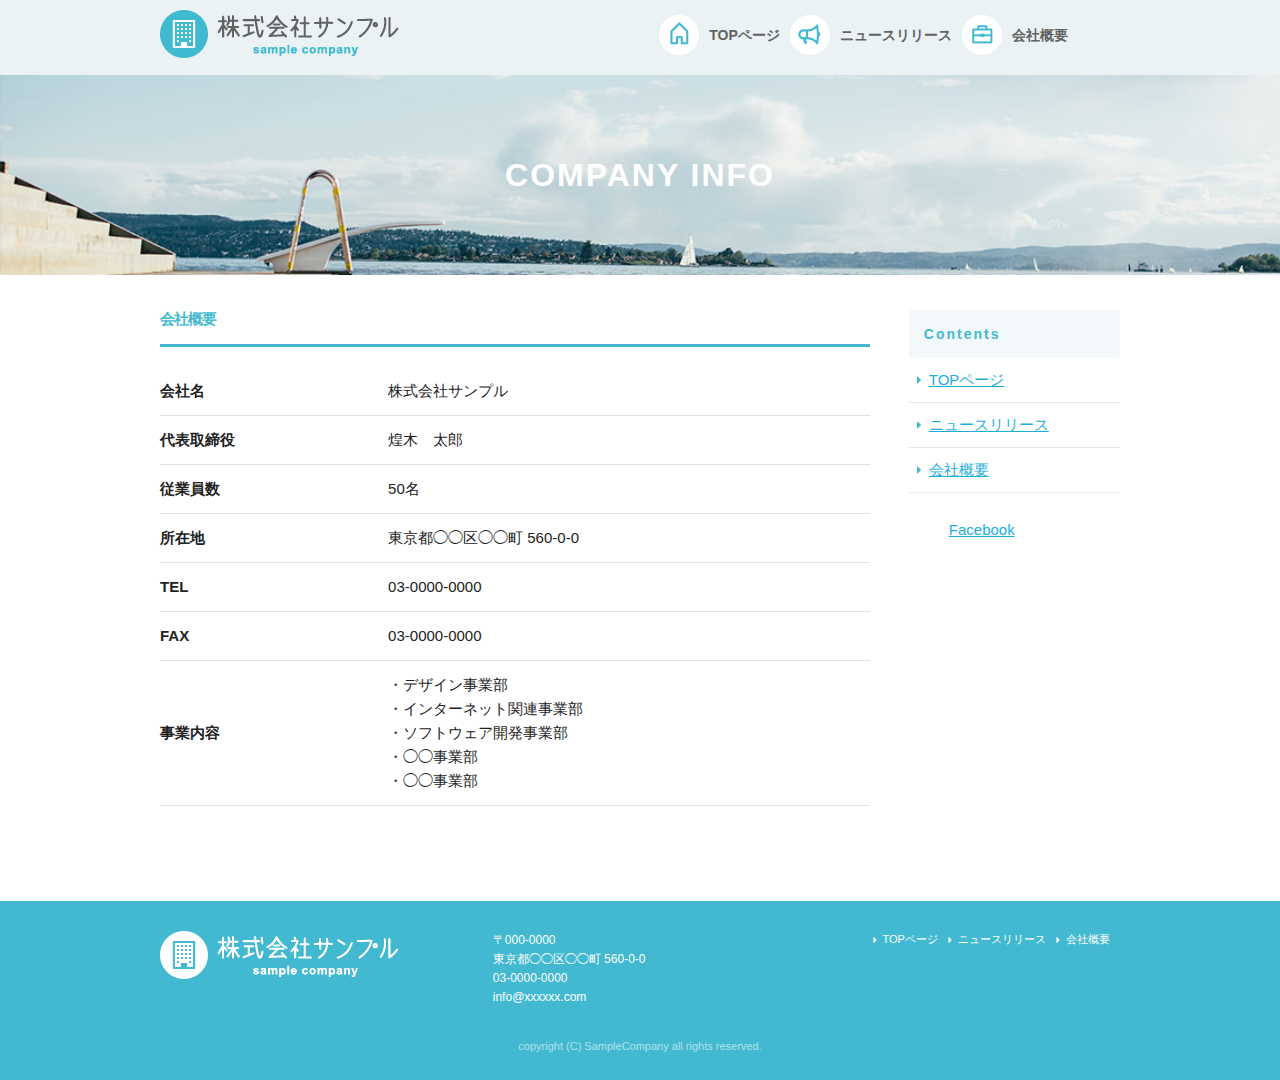
<file: company.html>
<!DOCTYPE html>
<html lang="ja">
  <head>

    <meta charset="utf-8">
    <title>COMPANY INFO | 株式会社サンプル</title>
    <meta name="description" content="">
    <meta name="author" content="">

    <meta name="viewport" content="width=device-width, initial-scale=1">

    <!-- <link href="//fonts.googleapis.com/css?family=Raleway:400,300,600" rel="stylesheet" type="text/css"> -->

    <link rel="stylesheet" href="css/normalize.css">
    <link rel="stylesheet" href="css/skeleton.css">
    <link rel="stylesheet" href="css/sample.css">

    <link rel="icon" type="image/png" href="images/favicon.png">

  </head>
  <body>

    <div id="fb-root"></div>
    <script>(function(d, s, id) {
var js, fjs = d.getElementsByTagName(s)[0];
if (d.getElementById(id)) return;
js = d.createElement(s); js.id = id;
js.src = "//connect.facebook.net/ja_JP/sdk.js#xfbml=1&version=v2.6";
fjs.parentNode.insertBefore(js, fjs);
    }(document, 'script', 'facebook-jssdk'));</script>

    <header>
      <div id="header_in" class="container">
        <div class="row">
          <div class="six columns logo">

            <h1><a href="index.html"><img class="u-max-full-width" src="images/top/logo.png" alt="株式会社サンプル" srcset="images/top/logo@2x.png 2x" /></a></h1>

          </div>
          <div class="six columns navi">

            <div class="sp_navi">
              <img id="sp_navi_btn" class="u-max-full-width" src="images/top/sp_navi.png" alt="sp_navi" srcset="images/top/sp_navi@2x.png 2x" />

              <ul class="sp_navi_li">
                <li><a href="index.html">TOPページ</a></li>
                <li><a href="news.html">ニュースリリース</a></li>
                <li><a href="company.html">会社概要</a></li>
              </ul>
            </div>
            <!-- sp_navi -->

            <div class="pc_navi">

              <ul class="pc_navi_li">
                <li class="navi_toppage"><a href="index.html">TOPページ</a></li>
                <li class="navi_news"><a href="news.html">ニュースリリース</a></li>
                <li class="navi_company"><a href="company.html">会社概要</a></li>
              </ul>

            </div>
            <!-- pc_navi -->

          </div>
        </div>
        <!-- row -->
      </div>
      <!-- header_in -->
    </header>

    <div id="sub_cover">
      <div class="container">
        <div class="row">

          <div class="twelve columns">
            <h2>COMPANY INFO</h2>
          </div>

        </div>
      </div>
    </div>
    <!-- #sub_cover -->

    <div id="contents">
      <div class="container">
        <div class="row">

          <div id="main" class="nine columns">
            <h2 class="company_title">会社概要</h2>

            <table class="u-full-width">
              <tr>
                <th>会社名</th>
                <td>株式会社サンプル</td>
              </tr>
              <tr>
                <th>代表取締役</th>
                <td>煌木　太郎</td>
              </tr>
              <tr>
                <th>従業員数</th>
                <td>50名</td>
              </tr>
              <tr>
                <th>所在地</th>
                <td>東京都◯◯区◯◯町 560-0-0</td>
              </tr>
              <tr>
                <th>TEL</th>
                <td>03-0000-0000</td>
              </tr>
              <tr>
                <th>FAX</th>
                <td>03-0000-0000</td>
              </tr>
              <tr>
                <th>事業内容</th>
                <td>
                  ・デザイン事業部<br />
                  ・インターネット関連事業部<br />
                  ・ソフトウェア開発事業部<br />
                  ・◯◯事業部<br />
                  ・◯◯事業部
                </td>
              </tr>
            </table>


          </div>

          <div id="sidebar" class="three columns">

            <div class="pc_sidemenu">
              <h3>Contents</h3>

              <ul>
                <li><a href="index.html">TOPページ</a></li>
                <li><a href="news.html">ニュースリリース</a></li>
                <li><a href="company.html">会社概要</a></li>
              </ul>
            </div>

            <div class="fb-page" data-href="https://www.facebook.com/facebook" data-tabs="timeline" data-height="300" data-small-header="false" data-adapt-container-width="true" data-hide-cover="false" data-show-facepile="false"><div class="fb-xfbml-parse-ignore"><blockquote cite="https://www.facebook.com/facebook"><a href="https://www.facebook.com/facebook">Facebook</a></blockquote></div></div>

          </div>

        </div>
      </div>
    </div>
    <!-- #contents -->


    <footer>
      <div class="container">
        <div class="row">
          <div class="four columns sp">
            <img class="u-max-full-width" src="images/top/footer_logo.png" alt="株式会社サンプル" srcset="images/top/footer_logo@2x.png 2x" />
          </div>
          <!-- columns -->
          <div class="four columns foot_address sp">
            〒000-0000<br />
            東京都◯◯区◯◯町 560-0-0<br />
            03-0000-0000<br />
            info@xxxxxx.com
          </div>
          <!-- columns -->
          <div class="four columns">
            <ul class="foot_navi">
              <li><a href="index.html">TOPページ</a></li>
              <li><a href="news.html">ニュースリリース</a></li>
              <li><a href="company.html">会社概要</a></li>
            </ul>
          </div>
          <!-- columns -->
        </div>
        <!-- row -->

        <div class="row">
          <div class="twelve columns sp">
            <p class="copy">copyright (C) SampleCompany all rights reserved.</p>
          </div>
          <!-- columns -->
        </div>
        <!-- row -->
      </div>
    </footer>
    <!-- //footer -->


    <script type="text/javascript" src="//ajax.googleapis.com/ajax/libs/jquery/1.10.2/jquery.min.js"></script>

    <script>
$(function(){

  $(document).ready(function(){

    $("#sp_navi_btn").click(function () {
      $(this).next().slideToggle();
    });

  });

});
    </script>


  </body>
</html>
</file>
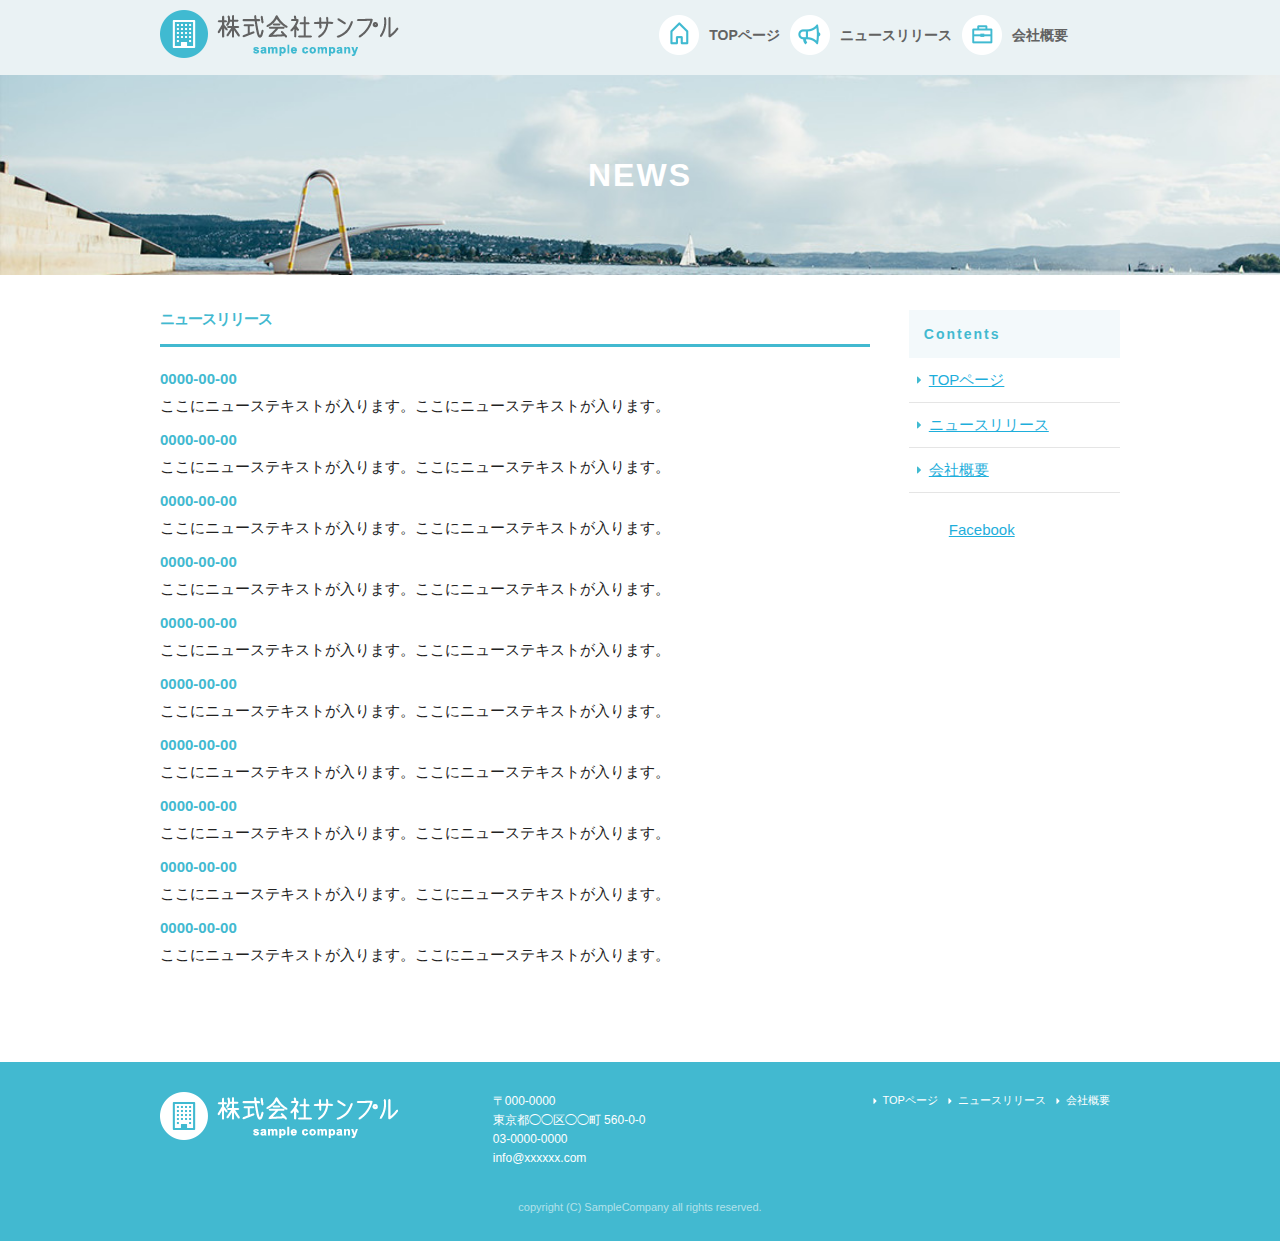
<file: news.html>
<!DOCTYPE html>
<html lang="ja">
<head>

  <meta charset="utf-8">
  <title>NEWS | 株式会社サンプル</title>
  <meta name="description" content="">
  <meta name="author" content="">

  <meta name="viewport" content="width=device-width, initial-scale=1">

  <link rel="stylesheet" href="css/normalize.css">
  <link rel="stylesheet" href="css/skeleton.css">
  <link rel="stylesheet" href="css/sample.css">

  <link rel="icon" type="image/png" href="images/favicon.png">

</head>
<body>

  <div id="fb-root"></div>
  <script>(function(d, s, id) {
    var js, fjs = d.getElementsByTagName(s)[0];
    if (d.getElementById(id)) return;
    js = d.createElement(s); js.id = id;
    js.src = "//connect.facebook.net/ja_JP/sdk.js#xfbml=1&version=v2.6";
    fjs.parentNode.insertBefore(js, fjs);
  }(document, 'script', 'facebook-jssdk'));</script>

<header>
  <div id="header_in" class="container">
    <div class="row">
      <div class="six columns logo">

        <h1><a href="index.html"><img class="u-max-full-width" src="images/top/logo.png" alt="株式会社サンプル" srcset="images/top/logo@2x.png 2x" /></a></h1>

      </div>
      <div class="six columns navi">

        <div class="sp_navi">
          <img id="sp_navi_btn" class="u-max-full-width" src="images/top/sp_navi.png" alt="sp_navi" srcset="images/top/sp_navi@2x.png 2x" />

          <ul class="sp_navi_li">
            <li><a href="index.html">TOPページ</a></li>
            <li><a href="news.html">ニュースリリース</a></li>
            <li><a href="company.html">会社概要</a></li>
          </ul>
        </div>
        <!-- sp_navi -->
        
        <div class="pc_navi">

          <ul class="pc_navi_li">
            <li class="navi_toppage"><a href="index.html">TOPページ</a></li>
            <li class="navi_news"><a href="news.html">ニュースリリース</a></li>
            <li class="navi_company"><a href="company.html">会社概要</a></li>
          </ul>

        </div>
        <!-- pc_navi -->
        </div>
    </div>
    <!-- row -->
    </div>
  <!-- header_in -->
</header>
<div id="sub_cover">
  <div class="container">
    <div class="row">

      <div class="twelve columns">
        <h2>NEWS</h2>
      </div>

    </div>
  </div>
</div>
<!-- #sub_cover -->

<div id="contents">
  <div class="container">
    <div class="row">

<div id="main" class="nine columns">
       <h2>ニュースリリース</h2>
       
       
        <ul class="news_li">
          <li><span>0000-00-00</span>ここにニューステキストが入ります。ここにニューステキストが入ります。</li>
          <li><span>0000-00-00</span>ここにニューステキストが入ります。ここにニューステキストが入ります。</li>
          <li><span>0000-00-00</span>ここにニューステキストが入ります。ここにニューステキストが入ります。</li>
          <li><span>0000-00-00</span>ここにニューステキストが入ります。ここにニューステキストが入ります。</li>
          <li><span>0000-00-00</span>ここにニューステキストが入ります。ここにニューステキストが入ります。</li>
          <li><span>0000-00-00</span>ここにニューステキストが入ります。ここにニューステキストが入ります。</li>
          <li><span>0000-00-00</span>ここにニューステキストが入ります。ここにニューステキストが入ります。</li>
          <li><span>0000-00-00</span>ここにニューステキストが入ります。ここにニューステキストが入ります。</li>
          <li><span>0000-00-00</span>ここにニューステキストが入ります。ここにニューステキストが入ります。</li>
          <li><span>0000-00-00</span>ここにニューステキストが入ります。ここにニューステキストが入ります。</li>
        </ul>
      </div>

      <div id="sidebar" class="three columns">
          
           <div class="pc_sidemenu">
          <h3>Contents</h3>

          <ul>
            <li><a href="index.html">TOPページ</a></li>
            <li><a href="news.html">ニュースリリース</a></li>
            <li><a href="company.html">会社概要</a></li>
          </ul>
        </div>

        <div class="fb-page" data-href="https://www.facebook.com/facebook" data-tabs="timeline" data-height="300" data-small-header="false" data-adapt-container-width="true" data-hide-cover="false" data-show-facepile="false"><div class="fb-xfbml-parse-ignore"><blockquote cite="https://www.facebook.com/facebook"><a href="https://www.facebook.com/facebook">Facebook</a></blockquote></div></div>

      </div>

    </div>
  </div>
</div>
<!-- #contents -->

<footer>
  <div class="container">
    <div class="row">
      <div class="four columns sp">
        <img class="u-max-full-width" src="images/top/footer_logo.png" alt="株式会社サンプル" srcset="images/top/footer_logo@2x.png 2x" />
      </div>
      <!-- columns -->
      <div class="four columns foot_address sp">
        〒000-0000<br />
        東京都◯◯区◯◯町 560-0-0<br />
        03-0000-0000<br />
        info@xxxxxx.com
      </div>
      <!-- columns -->
      <div class="four columns">
        <ul class="foot_navi">
          <li><a href="index.html">TOPページ</a></li>
          <li><a href="news.html">ニュースリリース</a></li>
          <li><a href="company.html">会社概要</a></li>
        </ul>
      </div>
      <!-- columns -->
    </div>
    <!-- row -->

    <div class="row">
      <div class="twelve columns sp">
        <p class="copy">copyright (C) SampleCompany all rights reserved.</p>
      </div>
      <!-- columns -->
    </div>
    <!-- row -->
  </div>
</footer>
<!-- //footer -->

<script type="text/javascript" src="//ajax.googleapis.com/ajax/libs/jquery/1.10.2/jquery.min.js"></script>

<script>
  $(function(){

    $(document).ready(function(){

      $("#sp_navi_btn").click(function () {
        $(this).next().slideToggle();
      });

    });

  });
</script>


</body>
</html>
</file>
<file: css/skeleton.css>
/*
* Skeleton V2.0.4
* Copyright 2014, Dave Gamache
* www.getskeleton.com
* Free to use under the MIT license.
* http://www.opensource.org/licenses/mit-license.php
* 12/29/2014
*/


/* Table of contents
––––––––––––––––––––––––––––––––––––––––––––––––––
- Grid
- Base Styles
- Typography
- Links
- Buttons
- Forms
- Lists
- Code
- Tables
- Spacing
- Utilities
- Clearing
- Media Queries
*/


/* Grid
–––––––––––––––––––––––––––––––––––––––––––––––––– */
.container {
  position: relative;
  width: 100%;
  max-width: 960px;
  margin: 0 auto;
  padding: 0 20px;
  box-sizing: border-box; }
.column,
.columns {
  width: 100%;
  float: left;
  box-sizing: border-box; }

/* For devices larger than 400px */
@media (min-width: 400px) {
  .container {
    width: 85%;
    padding: 0; }
}

/* For devices larger than 550px */
@media (min-width: 550px) {
  .container {
    width: 80%; }
  .column,
  .columns {
    margin-left: 4%; }
  .column:first-child,
  .columns:first-child {
    margin-left: 0; }

  .one.column,
  .one.columns                    { width: 4.66666666667%; }
  .two.columns                    { width: 13.3333333333%; }
  .three.columns                  { width: 22%;            }
  .four.columns                   { width: 30.6666666667%; }
  .five.columns                   { width: 39.3333333333%; }
  .six.columns                    { width: 48%;            }
  .seven.columns                  { width: 56.6666666667%; }
  .eight.columns                  { width: 65.3333333333%; }
  .nine.columns                   { width: 74.0%;          }
  .ten.columns                    { width: 82.6666666667%; }
  .eleven.columns                 { width: 91.3333333333%; }
  .twelve.columns                 { width: 100%; margin-left: 0; }

  .one-third.column               { width: 30.6666666667%; }
  .two-thirds.column              { width: 65.3333333333%; }

  .one-half.column                { width: 48%; }

  /* Offsets */
  .offset-by-one.column,
  .offset-by-one.columns          { margin-left: 8.66666666667%; }
  .offset-by-two.column,
  .offset-by-two.columns          { margin-left: 17.3333333333%; }
  .offset-by-three.column,
  .offset-by-three.columns        { margin-left: 26%;            }
  .offset-by-four.column,
  .offset-by-four.columns         { margin-left: 34.6666666667%; }
  .offset-by-five.column,
  .offset-by-five.columns         { margin-left: 43.3333333333%; }
  .offset-by-six.column,
  .offset-by-six.columns          { margin-left: 52%;            }
  .offset-by-seven.column,
  .offset-by-seven.columns        { margin-left: 60.6666666667%; }
  .offset-by-eight.column,
  .offset-by-eight.columns        { margin-left: 69.3333333333%; }
  .offset-by-nine.column,
  .offset-by-nine.columns         { margin-left: 78.0%;          }
  .offset-by-ten.column,
  .offset-by-ten.columns          { margin-left: 86.6666666667%; }
  .offset-by-eleven.column,
  .offset-by-eleven.columns       { margin-left: 95.3333333333%; }

  .offset-by-one-third.column,
  .offset-by-one-third.columns    { margin-left: 34.6666666667%; }
  .offset-by-two-thirds.column,
  .offset-by-two-thirds.columns   { margin-left: 69.3333333333%; }

  .offset-by-one-half.column,
  .offset-by-one-half.columns     { margin-left: 52%; }

}


/* Base Styles
–––––––––––––––––––––––––––––––––––––––––––––––––– */
/* NOTE
html is set to 62.5% so that all the REM measurements throughout Skeleton
are based on 10px sizing. So basically 1.5rem = 15px :) */
html {
  font-size: 62.5%; }
body {
  font-size: 1.5em; /* currently ems cause chrome bug misinterpreting rems on body element */
  line-height: 1.6;
  font-weight: 400;
  font-family: "Raleway", "HelveticaNeue", "Helvetica Neue", Helvetica, Arial, sans-serif;
  color: #222; }


/* Typography
–––––––––––––––––––––––––––––––––––––––––––––––––– */
h1, h2, h3, h4, h5, h6 {
  margin-top: 0;
  margin-bottom: 2rem;
  font-weight: 300; }
h1 { font-size: 4.0rem; line-height: 1.2;  letter-spacing: -.1rem;}
h2 { font-size: 3.6rem; line-height: 1.25; letter-spacing: -.1rem; }
h3 { font-size: 3.0rem; line-height: 1.3;  letter-spacing: -.1rem; }
h4 { font-size: 2.4rem; line-height: 1.35; letter-spacing: -.08rem; }
h5 { font-size: 1.8rem; line-height: 1.5;  letter-spacing: -.05rem; }
h6 { font-size: 1.5rem; line-height: 1.6;  letter-spacing: 0; }

/* Larger than phablet */
@media (min-width: 550px) {
  h1 { font-size: 5.0rem; }
  h2 { font-size: 4.2rem; }
  h3 { font-size: 3.6rem; }
  h4 { font-size: 3.0rem; }
  h5 { font-size: 2.4rem; }
  h6 { font-size: 1.5rem; }
}

p {
  margin-top: 0; }


/* Links
–––––––––––––––––––––––––––––––––––––––––––––––––– */
a {
  color: #1EAEDB; }
a:hover {
  color: #0FA0CE; }


/* Buttons
–––––––––––––––––––––––––––––––––––––––––––––––––– */
.button,
button,
input[type="submit"],
input[type="reset"],
input[type="button"] {
  display: inline-block;
  height: 38px;
  padding: 0 30px;
  color: #555;
  text-align: center;
  font-size: 11px;
  font-weight: 600;
  line-height: 38px;
  letter-spacing: .1rem;
  text-transform: uppercase;
  text-decoration: none;
  white-space: nowrap;
  background-color: transparent;
  border-radius: 4px;
  border: 1px solid #bbb;
  cursor: pointer;
  box-sizing: border-box; }
.button:hover,
button:hover,
input[type="submit"]:hover,
input[type="reset"]:hover,
input[type="button"]:hover,
.button:focus,
button:focus,
input[type="submit"]:focus,
input[type="reset"]:focus,
input[type="button"]:focus {
  color: #333;
  border-color: #888;
  outline: 0; }
.button.button-primary,
button.button-primary,
input[type="submit"].button-primary,
input[type="reset"].button-primary,
input[type="button"].button-primary {
  color: #FFF;
  background-color: #33C3F0;
  border-color: #33C3F0; }
.button.button-primary:hover,
button.button-primary:hover,
input[type="submit"].button-primary:hover,
input[type="reset"].button-primary:hover,
input[type="button"].button-primary:hover,
.button.button-primary:focus,
button.button-primary:focus,
input[type="submit"].button-primary:focus,
input[type="reset"].button-primary:focus,
input[type="button"].button-primary:focus {
  color: #FFF;
  background-color: #1EAEDB;
  border-color: #1EAEDB; }


/* Forms
–––––––––––––––––––––––––––––––––––––––––––––––––– */
input[type="email"],
input[type="number"],
input[type="search"],
input[type="text"],
input[type="tel"],
input[type="url"],
input[type="password"],
textarea,
select {
  height: 38px;
  padding: 6px 10px; /* The 6px vertically centers text on FF, ignored by Webkit */
  background-color: #fff;
  border: 1px solid #D1D1D1;
  border-radius: 4px;
  box-shadow: none;
  box-sizing: border-box; }
/* Removes awkward default styles on some inputs for iOS */
input[type="email"],
input[type="number"],
input[type="search"],
input[type="text"],
input[type="tel"],
input[type="url"],
input[type="password"],
textarea {
  -webkit-appearance: none;
     -moz-appearance: none;
          appearance: none; }
textarea {
  min-height: 65px;
  padding-top: 6px;
  padding-bottom: 6px; }
input[type="email"]:focus,
input[type="number"]:focus,
input[type="search"]:focus,
input[type="text"]:focus,
input[type="tel"]:focus,
input[type="url"]:focus,
input[type="password"]:focus,
textarea:focus,
select:focus {
  border: 1px solid #33C3F0;
  outline: 0; }
label,
legend {
  display: block;
  margin-bottom: .5rem;
  font-weight: 600; }
fieldset {
  padding: 0;
  border-width: 0; }
input[type="checkbox"],
input[type="radio"] {
  display: inline; }
label > .label-body {
  display: inline-block;
  margin-left: .5rem;
  font-weight: normal; }


/* Lists
–––––––––––––––––––––––––––––––––––––––––––––––––– */
ul {
  list-style: circle inside; }
ol {
  list-style: decimal inside; }
ol, ul {
  padding-left: 0;
  margin-top: 0; }
ul ul,
ul ol,
ol ol,
ol ul {
  margin: 1.5rem 0 1.5rem 3rem;
  font-size: 90%; }
li {
  margin-bottom: 1rem; }


/* Code
–––––––––––––––––––––––––––––––––––––––––––––––––– */
code {
  padding: .2rem .5rem;
  margin: 0 .2rem;
  font-size: 90%;
  white-space: nowrap;
  background: #F1F1F1;
  border: 1px solid #E1E1E1;
  border-radius: 4px; }
pre > code {
  display: block;
  padding: 1rem 1.5rem;
  white-space: pre; }


/* Tables
–––––––––––––––––––––––––––––––––––––––––––––––––– */
th,
td {
  padding: 12px 15px;
  text-align: left;
  border-bottom: 1px solid #E1E1E1; }
th:first-child,
td:first-child {
  padding-left: 0; }
th:last-child,
td:last-child {
  padding-right: 0; }


/* Spacing
–––––––––––––––––––––––––––––––––––––––––––––––––– */
button,
.button {
  margin-bottom: 1rem; }
input,
textarea,
select,
fieldset {
  margin-bottom: 1.5rem; }
pre,
blockquote,
dl,
figure,
table,
p,
ul,
ol,
form {
  margin-bottom: 2.5rem; }


/* Utilities
–––––––––––––––––––––––––––––––––––––––––––––––––– */
.u-full-width {
  width: 100%;
  box-sizing: border-box; }
.u-max-full-width {
  max-width: 100%;
  box-sizing: border-box; }
.u-pull-right {
  float: right; }
.u-pull-left {
  float: left; }


/* Misc
–––––––––––––––––––––––––––––––––––––––––––––––––– */
hr {
  margin-top: 3rem;
  margin-bottom: 3.5rem;
  border-width: 0;
  border-top: 1px solid #E1E1E1; }


/* Clearing
–––––––––––––––––––––––––––––––––––––––––––––––––– */

/* Self Clearing Goodness */
.container:after,
.row:after,
.u-cf {
  content: "";
  display: table;
  clear: both; }


/* Media Queries
–––––––––––––––––––––––––––––––––––––––––––––––––– */
/*
Note: The best way to structure the use of media queries is to create the queries
near the relevant code. For example, if you wanted to change the styles for buttons
on small devices, paste the mobile query code up in the buttons section and style it
there.
*/


/* Larger than mobile */
@media (min-width: 400px) {}

/* Larger than phablet (also point when grid becomes active) */
@media (min-width: 550px) {}

/* Larger than tablet */
@media (min-width: 750px) {}

/* Larger than desktop */
@media (min-width: 1000px) {}

/* Larger than Desktop HD */
@media (min-width: 1200px) {}
</file>
<file: css/sample.css>
@charset "UTF-8";
/* 日本語文字エラーが出なくなるための宣言 */
html {
  font-size: 62.5%; }

/* 自動でrem数値へ返還してくれる関数 */
header {
  background: #eaf2f4; }
  header #header_in {
    padding-top: 10px;
    padding-bottom: 4px; }
  @media (max-width: 550px) {
    header .logo {
      width: 190px; }
    header .navi {
      width: 40px;
      float: right; } }
  header .sp_navi_li {
    width: 180px;
    position: absolute;
    top: 50px;
    right: 2%;
    border: 1px solid #eee;
    background: white;
    margin: 0;
    padding: 0; }
    header .sp_navi_li li {
      list-style: none;
      margin: 0;
      padding: 0; }
      header .sp_navi_li li a {
        display: block;
        padding: 10px 8px;
        border-bottom: 1px solid #eee;
        font-size: 14px;
        text-decoration: none; }

.sp_navi_li {
  width: 180px;
  position: absolute;
  top: 50px;
  right: 2%;
  border: 1px solid #eee;
  background: white;
  margin: 0;
  padding: 0; }
  .sp_navi_li li {
    list-style: none;
    margin: 0;
    padding: 0; }
    .sp_navi_li li a {
      display: block;
      padding: 10px 8px;
      border-bottom: 1px solid #eee;
      font-size: 14px;
      text-decoration: none; }

.sp_navi_li {
  width: 180px;
  position: absolute;
  top: 50px;
  right: 2%;
  border: 1px solid #eee;
  background: white;
  margin: 0;
  padding: 0;
  display: none;
  z-index: 100; }

@media (min-width: 551px) {
  .sp_navi {
    display: none; }

  #header_in {
    padding: 15px 0 10px 0; }

  .pc_navi_li {
    margin: 0;
    padding: 0; }
    .pc_navi_li li {
      list-style: none;
      margin: 5px 0 0 0;
      padding: 0; }
      .pc_navi_li li a {
        color: #626262;
        text-decoration: none;
        font-weight: bold;
        font-size: 14px;
        font-size: 1.4rem;
        float: left;
        padding-right: 10px; }
      .pc_navi_li li a:hover {
        color: #42b9d0; }
    .pc_navi_li li.navi_toppage a {
      background-repeat: no-repeat;
      display: inline-block;
      line-height: 40px;
      padding-left: 50px;
      background-image: url("../images/top/navi_top.png");
      background-size: 40px 40px; } }
    @media screen and (min-width: 551px) and (-webkit-min-device-pixel-ratio: 2), (min-width: 551px) and (min-resolution: 2dppx) {
      .pc_navi_li li.navi_toppage a {
        background-image: url("../images/top/navi_top@2x.png"); } }
@media (min-width: 551px) {
    .pc_navi_li li.navi_news a {
      background-repeat: no-repeat;
      display: inline-block;
      line-height: 40px;
      padding-left: 50px;
      background-image: url("../images/top/navi_news.png");
      background-size: 40px 40px; } }
    @media screen and (min-width: 551px) and (-webkit-min-device-pixel-ratio: 2), (min-width: 551px) and (min-resolution: 2dppx) {
      .pc_navi_li li.navi_news a {
        background-image: url("../images/top/navi_news@2x.png"); } }
@media (min-width: 551px) {
    .pc_navi_li li.navi_company a {
      background-repeat: no-repeat;
      display: inline-block;
      line-height: 40px;
      padding-left: 50px;
      background-image: url("../images/top/navi_company.png");
      background-size: 40px 40px; } }
    @media screen and (min-width: 551px) and (-webkit-min-device-pixel-ratio: 2), (min-width: 551px) and (min-resolution: 2dppx) {
      .pc_navi_li li.navi_company a {
        background-image: url("../images/top/navi_company@2x.png"); } }

@media (max-width: 550px) {
  .pc_navi {
    display: none; } }
/* cover */
#cover_area {
  text-align: center;
  padding: 80px 0;
  background-image: url("../images/top/cover.jpg");
  background-size: cover; }
  @media (min-width: 551px) {
    #cover_area {
      text-align: left;
      height: 420px;
      padding: 0; }
      #cover_area img {
        margin-top: 180px;
        margin-left: 70px; } }
  @media screen and (-webkit-min-device-pixel-ratio: 2), (min-resolution: 2dppx) {
    #cover_area {
      background-image: url("../images/top/cover@2x.jpg"); } }

@media screen and (-webkit-min-device-pixel-ratio: 2), (min-resolution: 2dppx) {
  #sub_cover {
    background-image: url(../images/news/sub_cover@2x.jpg); } }
#sub_cover {
  padding: 40px 0;
  background-image: url(../images/news/sub_cover.jpg);
  background-size: cover; }

@media (min-width: 550px) {
  #sub_cover {
    padding: 80px 0; } }
#sub_cover h2 {
  text-align: center;
  color: white;
  font-size: 16px;
  font-size: 1.6rem;
  font-weight: bold;
  margin: 0;
  letter-spacing: 0.2rem; }

@media (min-width: 550px) {
  #sub_cover h2 {
    text-align: center;
    color: white;
    font-size: 32px;
    font-size: 3.2rem;
    font-weight: bold;
    margin: 0;
    letter-spacing: 0.2rem; } }
#contents #main h2 {
  color: #42b9d0;
  border-bottom: 3px solid #42b9d0;
  font-size: 15px;
  font-size: 1.5rem;
  font-weight: bold;
  padding-bottom: 15px; }

#contents {
  padding-top: 20px; }

#contents #main .news_li {
  font-size: 15px;
  font-size: 1.5rem; }

#contents #main .news_li li {
  list-style: none; }

#contents #main .news_li li span {
  color: #42b9d0;
  display: block;
  font-weight: bold;
  margin-bottom: 3px; }

#contents #sidebar .pc_sidemenu li {
  list-style: none;
  display: block;
  border-bottom: 1px solid #e5e5e5;
  background-repeat: no-repeat;
  background-position: 8px center;
  margin-bottom: 0px;
  padding: 10px 10px 10px 20px;
  background-image: url(../images/news/side_arrow.png);
  background-size: 4px 8px; }

#contents #sidebar .pc_sidemenu h3 {
  color: #42b9d0;
  font-size: 14px;
  font-size: 1.4rem;
  letter-spacing: 0.2rem;
  font-weight: bold;
  background-color: #f3f9fb;
  padding: 15px;
  margin-bottom: 0px; }

#contents #sidebar {
  padding-bottom: 20px; }
  #contents #sidebar #contents #sidebar .pc_sidemenu h3 {
    color: #42b9d0;
    font-size: 14px;
    font-size: 1.4rem;
    letter-spacing: 0.2rem;
    font-weight: bold;
    background-color: #f3f9fb;
    padding: 15px;
    margin-bottom: 0px; }
  #contents #sidebar #contents #sidebar .pc_sidemenu li a {
    color: #339fd1;
    text-decoration: none; }

#contents {
  padding-top: 20px; }

@media (min-width: 550px) {
  #contents {
    padding-top: 35px;
    padding-bottom: 70px; } }
#service_area {
  padding-top: 20px; }
  @media (min-width: 551px) {
    #service_area {
      padding-top: 30px; } }
  #service_area .columns {
    color: #626262; }
    #service_area .columns .service_title {
      font-size: 18px;
      font-size: 1.8rem;
      font-weight: bold;
      margin-top: 8px; }
    #service_area .columns p {
      font-size: 15px;
      font-size: 1.5rem;
      margin-top: 10px; }
    @media (min-width: 551px) {
      #service_area .columns .service_title {
        font-size: 16px;
        font-size: 1.6rem; }
      #service_area .columns p {
        font-size: 13px;
        font-size: 1.3rem; } }

#news_area {
  background-color: #eaf2f4; }
  @media (min-width: 551px) {
    #news_area .container {
      padding: 0px 10% 50px 10%; } }
  #news_area .news_title {
    text-align: center;
    font-size: 26px;
    font-size: 2.6rem;
    color: #42b9d0;
    padding: 15px 0 10px 0;
    font-weight: bold;
    letter-spacing: 0.2rem; }
  #news_area .news_lists li {
    list-style: none;
    font-size: 15px;
    font-size: 1.5rem; }
    #news_area .news_lists li span {
      color: #42b9d0;
      font-weight: bold;
      display: block;
      margin-bottom: 3px; }
  @media (min-width: 551px) {
    #news_area .news_title {
      font-size: 22px;
      font-size: 2.2rem;
      padding: 50px 0 41px 0; }
    #news_area .news_lists li {
      font-size: 14px;
      font-size: 1.4rem;
      margin-bottom: 20px; }
      #news_area .news_lists li span {
        display: inline;
        margin-bottom: 0px; } }

footer {
  background-color: #42b9d0;
  color: #fff;
  padding-top: 20px; }

footer {
  background-color: #42b9d0;
  color: #fff;
  padding-top: 20px; }
  @media (max-width: 550px) {
    footer .container {
      margin: 0;
      padding: 0; }
    footer .sp {
      padding: 0 6%;
      margin: 0 auto; }
    footer .foot_navi {
      margin-top: 20px; }
      footer .foot_navi li {
        list-style: none;
        margin-bottom: 1px; }
        footer .foot_navi li a {
          color: #42b9d0;
          background-color: #eaf2f4;
          display: block;
          text-align: center;
          font-weight: bold;
          text-decoration: none;
          font-size: 16px;
          font-size: 1.6rem;
          padding: 16px 0; } }
  footer .foot_address {
    font-size: 16px;
    font-size: 1.6rem;
    padding-top: 10px; }
  footer .copy {
    text-align: center;
    font-size: 11px;
    font-size: 1.1rem;
    color: #b2e1ea; }
  @media (min-width: 551px) {
    footer {
      padding-top: 30px; }
      footer .foot_address {
        padding: 0px;
        font-size: 12px;
        font-size: 1.2rem; }
      footer .foot_navi {
        float: right; }
        footer .foot_navi li {
          list-style: none;
          background-repeat: no-repeat;
          background-position: left center;
          display: inline-block;
          float: left;
          margin-right: 10px;
          font-size: 11px;
          font-size: 1.1rem;
          background-image: url("../images/top/foot_arroehead.png");
          background-size: 4px 6px; } }
      @media screen and (min-width: 551px) and (-webkit-min-device-pixel-ratio: 2), (min-width: 551px) and (min-resolution: 2dppx) {
        footer .foot_navi li {
          background-image: url("../images/top/foot_arroehead@2x.png"); } }
  @media (min-width: 551px) {
        footer .foot_navi a {
          color: white;
          padding-left: 10px;
          text-decoration: none; }
        footer .foot_navi a:hover {
          color: #eaf2f4; }
      footer .copy {
        margin-top: 30px; } }

h1 {
  margin: 0;
  padding: 0; }

/*# sourceMappingURL=sample.css.map */
</file>
